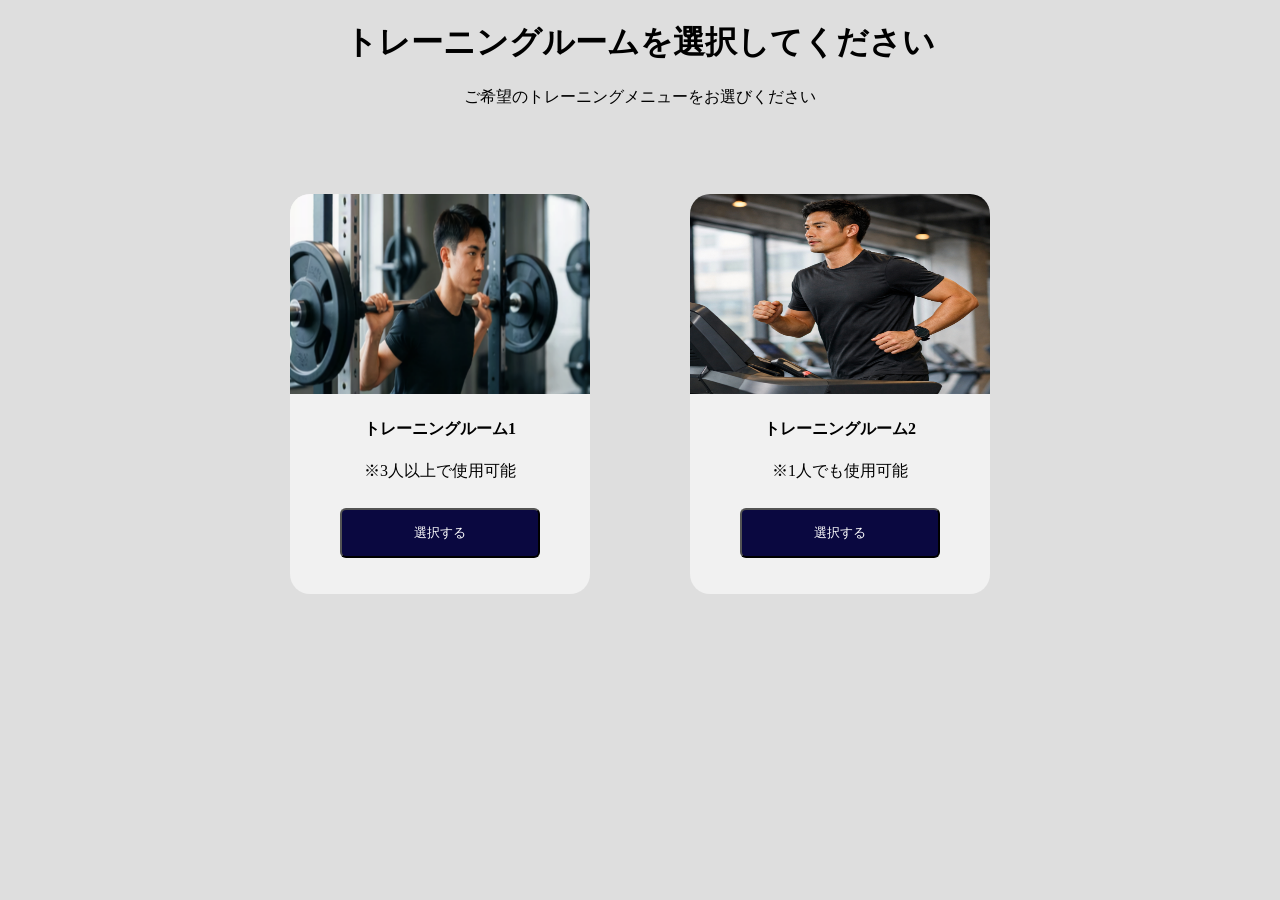
<file: index.html>
<!-- ここに HTML のコードを書きましょう。index.html というファイルの名前は変更しないでください -->
<!DOCTYPE html>
<html lang="ja">

<head>
  <meta charset="UTF-8">
  <meta name="viewport" content="width=device-width, initial-scale=1.0">
  <link rel="stylesheet" href="style.css">
    <script src="script.js"></script>

  <title>トレーニングルーム予約</title>
</head>

<body id = "haikei">
<h1>トレーニングルームを選択してください</h1>
<p id="komidasi">ご希望のトレーニングメニューをお選びください</p>

    <div class = "tore">
      <div class = "tore1">
        <img class = "img" src="images/スクリーンショット 2026-07-01 155358 (2).png">
        <p class = "setumei"><h4>トレーニングルーム1</h4>※3人以上で使用可能</p>
        <button  class = "button1" onclick="location.href = 'DayAndTime.html'"><p class = "toresentaku">選択する</p></button>
      </div>
      <div class = "tore2">
         <img class = "img" src="images/ランニングマシンで走る男性.png">
         <p class = "setumei"><h4>トレーニングルーム2</h4>※1人でも使用可能</p>
        <button  class = "button2" onclick="location.href = 'DayAndTime2.html'"><p class = "toresentaku">選択する</p></button>
      </div>
    </div>
  </body>

</html>
</file>
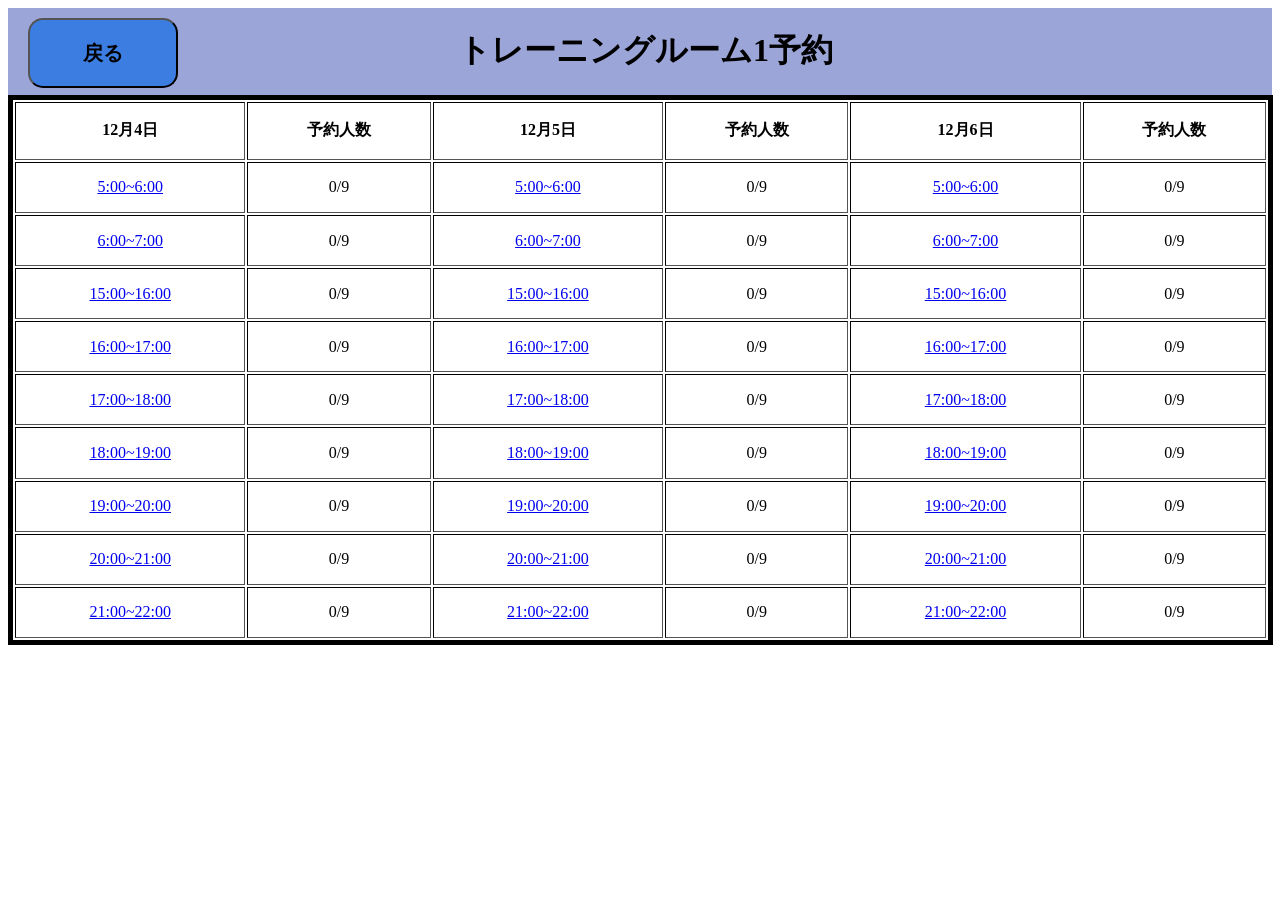
<file: DayAndTime.html>
<!-- ここに HTML のコードを書きましょう。index.html というファイルの名前は変更しないでください -->
<!DOCTYPE html>
<html lang="ja">

<head>
  <meta charset="UTF-8">
  <meta name="viewport" content="width=device-width, initial-scale=1.0">
  <link rel="stylesheet" href="style.css">
    <script src="script.js"></script>

  <title>トレーニングルーム1</title>
</head>
<body>
  <div id = "midasi">
    <button class = "modoru" onclick="location.href = 'index.html'"><h2>戻る</h2></button>
    <h1 id = "taitoru">
      トレーニングルーム1予約
    </h1>
  </div>
  <table class = "hyou" border="3" width = "1265" height = "550">
    <tr>
      <th></th>
      <th>予約人数</th>
      <th></th>
      <th>予約人数</th>
      <th></th>
      <th>予約人数</th>
    </tr>
    <tr>
      <td><a href="yoyaku1.html">5:00~6:00</a></td>
      <td></td>
      <td><a href="yoyaku1.html">5:00~6:00</a></td>
      <td></td>
      <td><a href="yoyaku1.html">5:00~6:00</a></td>
      <td></td>
    </tr>
    <tr>
      <td><a href="yoyaku1.html">6:00~7:00</a></td>
      <td></td>
      <td><a href="yoyaku1.html">6:00~7:00</a></td>
      <td></td>
      <td><a href="yoyaku1.html">6:00~7:00</a></td>
      <td></td>
    </tr>
    <tr>
      <td><a href="yoyaku1.html">15:00~16:00</a></td>
      <td></td>
      <td><a href="yoyaku1.html">15:00~16:00</a></td>
      <td></td>
      <td><a href="yoyaku1.html">15:00~16:00</a></td>
      <td></td>
    </tr>
    <tr>
      <td><a href="yoyaku1.html">16:00~17:00</a></td>
      <td></td>
      <td><a href="yoyaku1.html">16:00~17:00</a></td>
      <td></td>
      <td><a href="yoyaku1.html">16:00~17:00</a></td>
      <td></td>
    </tr>
    <tr>
      <td><a href="yoyaku1.html">17:00~18:00</a></td>
      <td></td>
      <td><a href="yoyaku1.html">17:00~18:00</a></td>
      <td></td>
      <td><a href="yoyaku1.html">17:00~18:00</a></td>
      <td></td>
    </tr>
    <tr>
      <td><a href="yoyaku1.html">18:00~19:00</a></td>
      <td></td>
      <td><a href="yoyaku1.html">18:00~19:00</a></td>
      <td></td>
      <td><a href="yoyaku1.html">18:00~19:00</a></td>
      <td></td>
    </tr>
    <tr>
      <td><a href="yoyaku1.html">19:00~20:00</a></td>
      <td></td>
      <td><a href="yoyaku1.html">19:00~20:00</a></td>
      <td></td>
      <td><a href="yoyaku1.html">19:00~20:00</a></td>
      <td></td>
    </tr>
    <tr>
      <td><a href="yoyaku1.html">20:00~21:00</a></td>
      <td></td>
      <td><a href="yoyaku1.html">20:00~21:00</a></td>
      <td></td>
      <td><a href="yoyaku1.html">20:00~21:00</a></td>
      <td></td>
    </tr>

    <tr>
      <td><a href="yoyaku1.html">21:00~22:00</a></td>
      <td></td>
      <td><a href="yoyaku1.html">21:00~22:00</a></td>
      <td></td>
      <td><a href="yoyaku1.html">21:00~22:00</a></td>
      <td></td>
    </tr>
  </table>
 
</body>

</html>
</file>
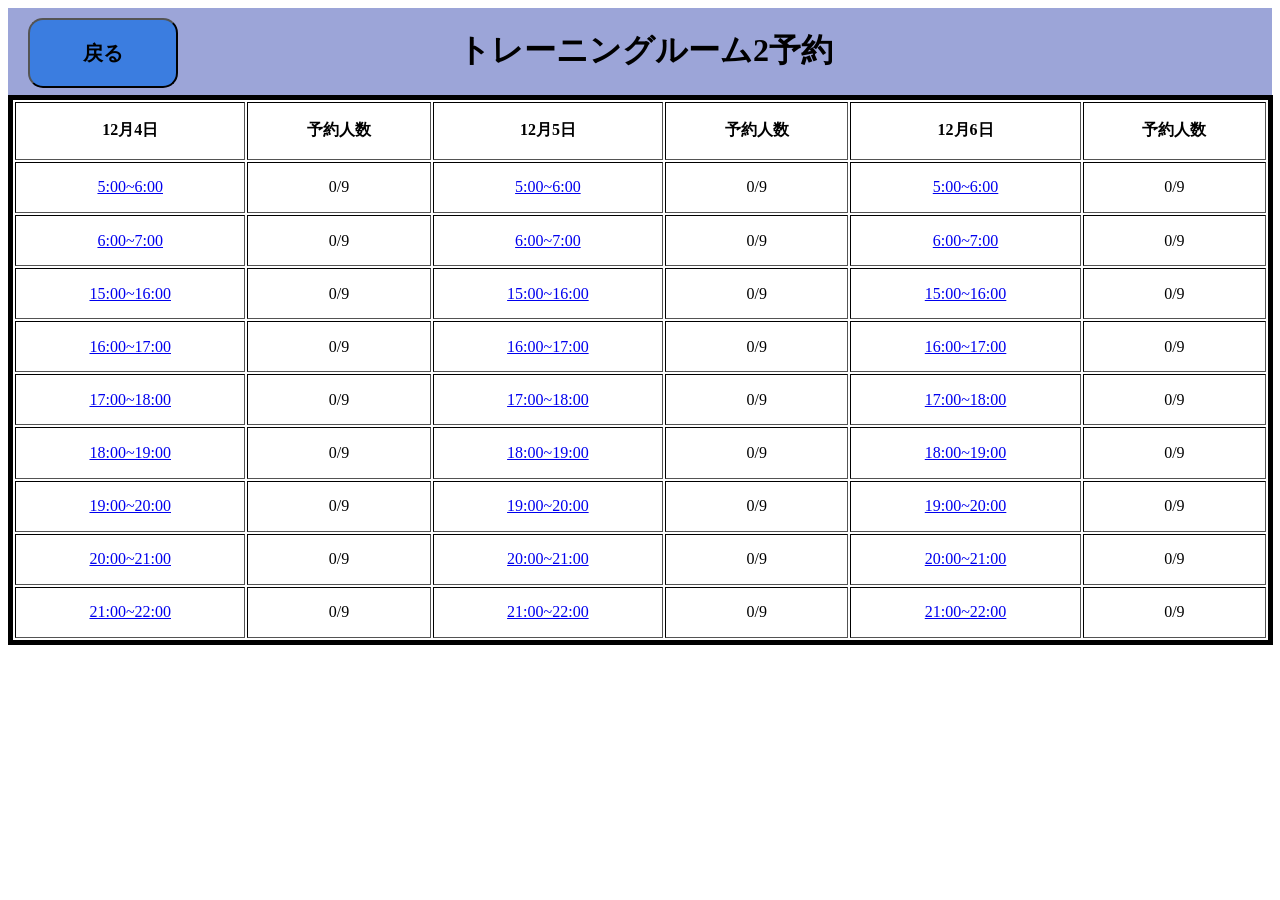
<file: DayAndTime2.html>
<!-- ここに HTML のコードを書きましょう。index.html というファイルの名前は変更しないでください -->
<!DOCTYPE html>
<html lang="ja">

<head>
  <meta charset="UTF-8">
  <meta name="viewport" content="width=device-width, initial-scale=1.0">
  <link rel="stylesheet" href="style.css">
    <script src="script.js"></script>

  <title>トレーニングルーム2</title>
</head>

<body>
    <div id = "midasi">
    <button class = "modoru" onclick="location.href = 'index.html'"><h2>戻る</h2></button>
    <h1 id = "taitoru">
      トレーニングルーム2予約
    </h1>
  </div>
  <table class = "hyou" border="3" width = "1265" height = "550">
    <tr>
      <th></th>
      <th>予約人数</th>
      <th></th>
      <th>予約人数</th>
      <th></th>
      <th>予約人数</th>
    </tr>
    <tr>
      <td><a href="yoyaku1.html">5:00~6:00</a></td>
      <td></td>
      <td><a href="yoyaku1.html">5:00~6:00</a></td>
      <td></td>
      <td><a href="yoyaku1.html">5:00~6:00</a></td>
      <td></td>
    </tr>
    <tr>
      <td><a href="yoyaku1.html">6:00~7:00</a></td>
      <td></td>
      <td><a href="yoyaku1.html">6:00~7:00</a></td>
      <td></td>
      <td><a href="yoyaku1.html">6:00~7:00</a></td>
      <td></td>
          <tr>
      <td><a href="yoyaku1.html">15:00~16:00</a></td>
      <td></td>
      <td><a href="yoyaku1.html">15:00~16:00</a></td>
      <td></td>
      <td><a href="yoyaku1.html">15:00~16:00</a></td>
      <td></td>
    </tr>
    </tr>
        <tr>
      <td><a href="yoyaku1.html">16:00~17:00</a></td>
      <td></td>
      <td><a href="yoyaku1.html">16:00~17:00</a></td>
      <td></td>
      <td><a href="yoyaku1.html">16:00~17:00</a></td>
      <td></td>
    </tr>
    <tr>
      <td><a href="yoyaku1.html">17:00~18:00</a></td>
      <td></td>
      <td><a href="yoyaku1.html">17:00~18:00</a></td>
      <td></td>
      <td><a href="yoyaku1.html">17:00~18:00</a></td>
      <td></td>
    </tr>
    <tr>
      <td><a href="yoyaku1.html">18:00~19:00</a></td>
      <td></td>
      <td><a href="yoyaku1.html">18:00~19:00</a></td>
      <td></td>
      <td><a href="yoyaku1.html">18:00~19:00</a></td>
      <td></td>
    </tr>
    <tr>
      <td><a href="yoyaku1.html">19:00~20:00</a></td>
      <td></td>
      <td><a href="yoyaku1.html">19:00~20:00</a></td>
      <td></td>
      <td><a href="yoyaku1.html">19:00~20:00</a></td>
      <td></td>
    </tr>
        <tr>
      <td><a href="yoyaku1.html">20:00~21:00</a></td>
      <td></td>
      <td><a href="yoyaku1.html">20:00~21:00</a></td>
      <td></td>
      <td><a href="yoyaku1.html">20:00~21:00</a></td>
      <td></td>
    </tr>

    <tr>
      <td><a href="yoyaku1.html">21:00~22:00</a></td>
      <td></td>
      <td><a href="yoyaku1.html">21:00~22:00</a></td>
      <td></td>
      <td><a href="yoyaku1.html">21:00~22:00</a></td>
      <td></td>
    </tr>
  </table>
  <script src="script.js"></script>
</body>

</html>
</file>
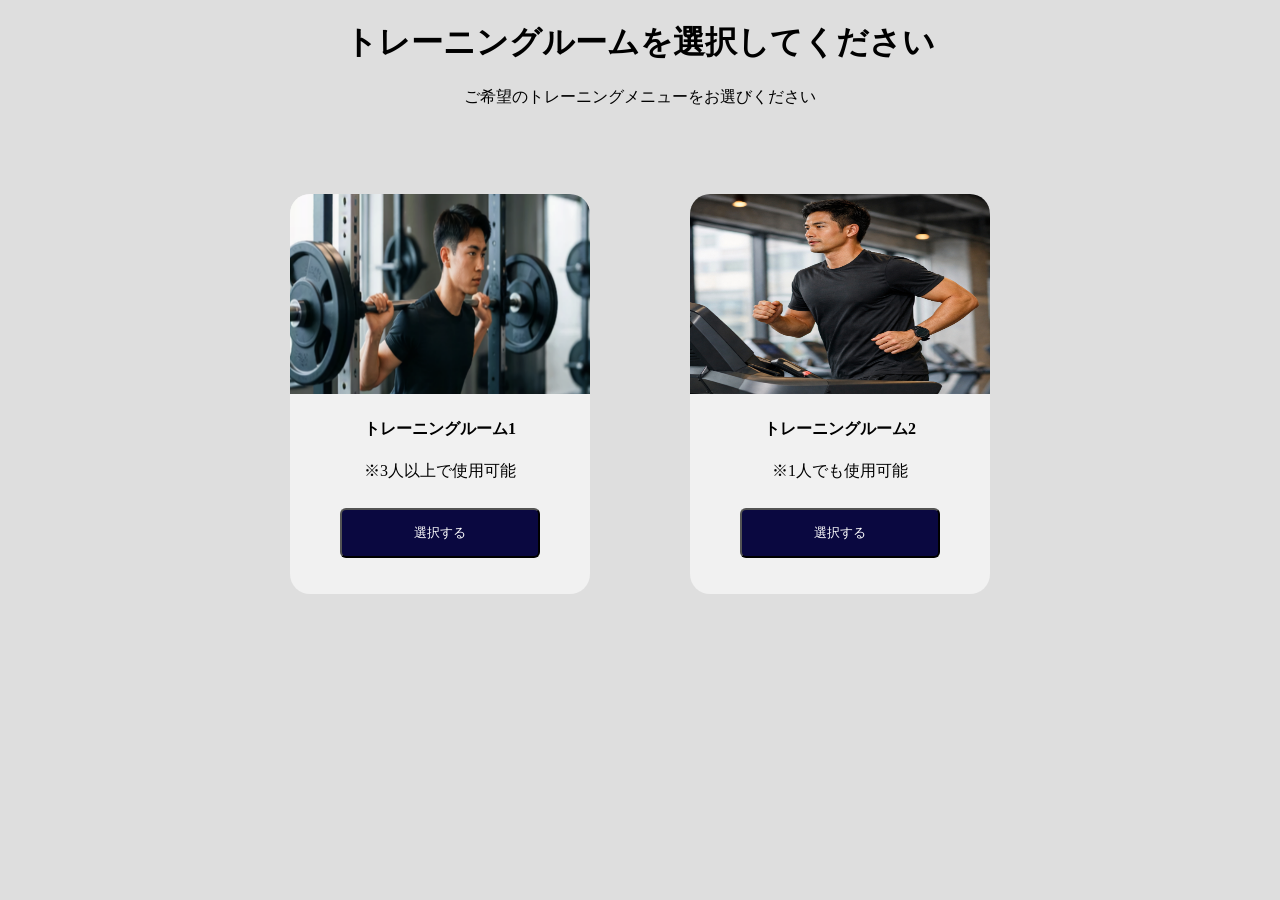
<file: yoyaku1.html>
<!DOCTYPE html>
<html lang="ja">
 
<head>
  <meta charset="utf-8">
  <meta name="viewport" content="width=device-width, initial-scale=1, shrink-to-fit=no">
  <meta name="theme-color" content="#000000">
  <script src="script.js"></script>
  <link rel="stylesheet" href="style.css">
 
<body>
<h1 >トレーニングルーム1予約状況</h1>
<button class = "homeAmodoru" onclick="location.href = 'index.html'"><h2>ホーム</h2></button>
<button class = "homeAmodoru" onclick="location.href = 'DayAndTime.html'"><h2>戻る</h2></button>

<table id="table2" border="3" width = "1200" height = "500">
    <tr class="yoyaku3">
      <td colspan="3"></td>
      <td style="width: 200px;"></td>
      <td style="width: 100px;"></td>
      <td style="width: 50px;"></td>
     
    </tr>
    <tr class="yoyaku3">
      <td style="width: 200px;"></td>
      <td style="width: 100px;"></td>
      <td style="width: 50px;"></td>
      <td></td>
      <td ></td>
      <td ></td>
    </tr>
    <tr class="yoyaku3">
      <td></td>
      <td></td>
      <td></td>
      <td></td>
      <td></td>
      <td></td>
    </tr>
          <tr class="yoyaku3">
      <td></td>
      <td></td>
      <td></td>
      <td></td>
      <td></td>
      <td></td>
    </tr>
 
    </tr>
        <tr class="yoyaku3">
      <td></td>
      <td></td>
      <td></td>
      <td></td>
      <td></td>
      <td></td>
    </tr>
  </table>
  
</body>
</file>
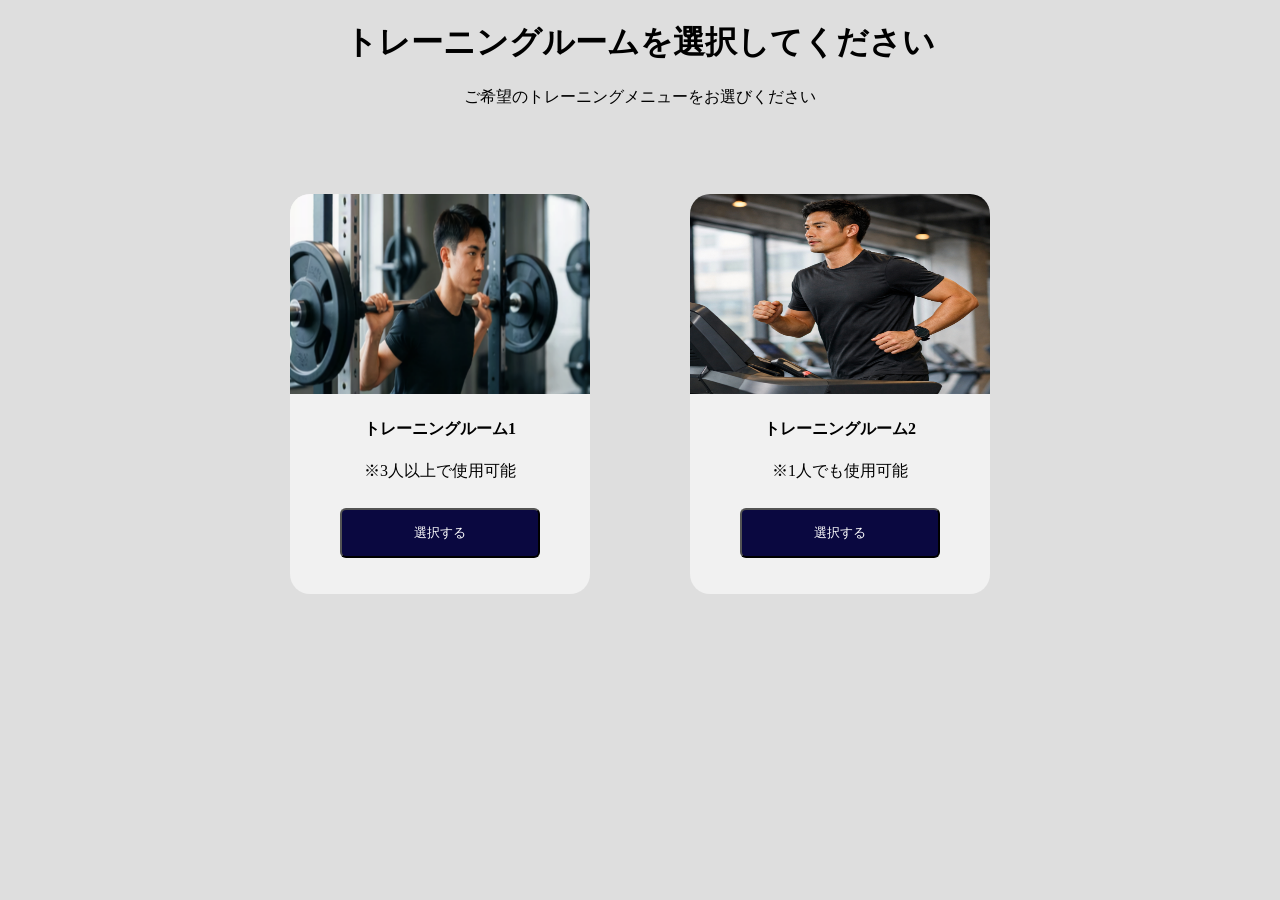
<file: yoyaku2.html>
<!DOCTYPE html>
<html lang="ja">
 
<head>
  <meta charset="utf-8">
  <meta name="viewport" content="width=device-width, initial-scale=1, shrink-to-fit=no">
  <meta name="theme-color" content="#000000">
  <script src="script.js"></script>
  <link rel="stylesheet" href="style.css">
<body>
<h1 >トレーニングルーム2予約状況
</h1>
<button class = "homeAmodoru" onclick="location.href = 'index.html'"><h2>ホーム</h2></button>
<button class = "homeAmodoru" onclick="location.href = 'DayAndTime2.html'"><h2>戻る</h2></button>

 
<table id="table2" border="3" width = "1200" height = "500">
    <tr class="yoyaku3">
      <td colspan="3"></td>
      <td style="width: 200px;"></td>
      <td style="width: 100px;"></td>
      <td style="width: 50px;"></td>
     
    </tr>
    <tr class="yoyaku3">
      <td style="width: 200px;"></td>
      <td style="width: 100px;"></td>
      <td style="width: 50px;"></td>
      <td></td>
      <td ></td>
      <td ></td>
    </tr>
    <tr class="yoyaku3">
      <td></td>
      <td></td>
      <td></td>
      <td></td>
      <td></td>
      <td></td>
    </tr>
          <tr class="yoyaku3">
      <td></td>
      <td></td>
      <td></td>
      <td></td>
      <td></td>
      <td></td>
    </tr>
 
    </tr>
        <tr class="yoyaku3">
      <td></td>
      <td></td>
      <td></td>
      <td></td>
      <td></td>
      <td></td>
    </tr>
  </table>
  
</body>
</file>
<file: style.css>
/* ここに CSS のコードを書きましょう */

#haikei{
    background-color: #dedede;
}

h1,#komidasi{
    text-align: center;
}

.tore{
    border-radius: 20px;
    display: flex;
    gap: 100px;
    justify-content: center;
    text-align: center;
    align-items: center;
    height: 60vh;
}
.tore1{
    border-radius: 20px;
    width: 300px;
    height: 400px;
    background-color: #f1f1f1;
}
.tore2{
    border-radius: 20px;
    width: 300px;
    height: 400px;
    background-color: #f1f1f1;
}

.button1{
    color: #fff;
    border-radius: 6px;
    position: relative;
    top: 10px;
    width: 200px;
    height: 50px;
    background-color: rgb(10, 8, 64);
} 
.button1:active{
   background-color: rgb(43, 46, 92);
}

.button2{
    color: #fff;
    border-radius: 6px;
    position: relative;
    top: 10px;
    width: 200px;
    height: 50px;
    background-color: rgb(10, 8, 64);
} 
.button2:active{
    background-color: rgb(43, 46, 92);
}

.toresentaku{
 line-height: 50%;
}

.setumei{
     text-align: center;
    
    }
.img{
    border-top-left-radius: 20px;
    border-top-right-radius: 20px;
    width: 300px;
    height: 200px;
}









.hyou{
    border: 5px solid black;
    margin: 0 auto;
    justify-content: center;
    text-align: center;
    align-items: center;
}

.modoru{
    position: relative;
    border-radius: 15px;
    left: 20px;
    top: 10px;
    width: 150px;
    height: 70px;
    background: #3b7de0;
}
#midasi{
    display: flex;
    background: #9ca5d8;
}
#taitoru{
    position: relative;
    left: 300px;
}





#table2-full-width {
    width: 100%;
}


 
 
#table2 {
    position: relative;
    top: -30px;
   border: 5px solid black;
   margin: 0 auto;
}

.homeAmodoru{
    position: relative;
    border-radius: 15px;
    left: 20px;
    top: -50px;
    width: 150px;
    height: 70px;
    background: #3b7de0;
}
 
.yoyaku3{
    height: 100px;
}
</file>
